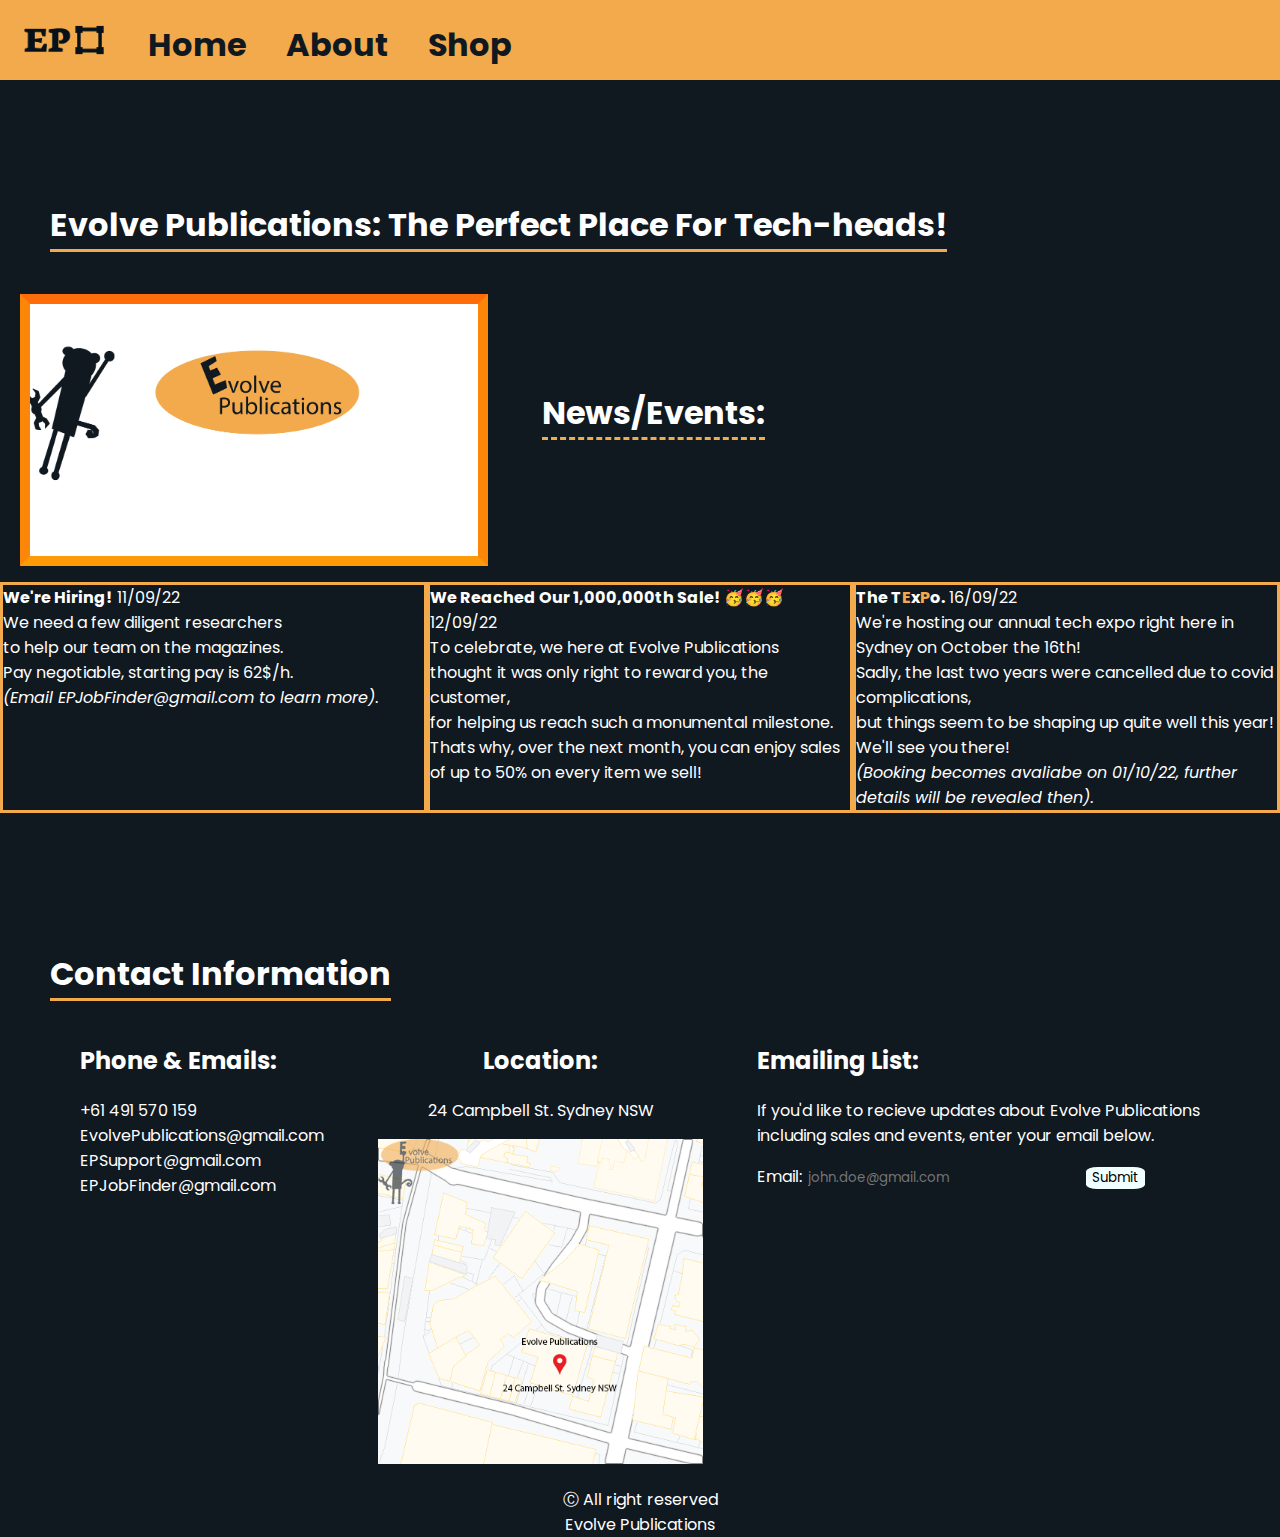
<file: Evolve Publications Website ;D/index.html>
<!DOCTYPE html>
<html lang="en">

<head>
    <meta charset="UTF-8">
    <meta http-equiv="X-UA-Compatible" content="IE=edge">
    <meta name="viewport" content="width=device-width, initial-scale=1.0">
    <link rel="icon" href="image3.png">
    <title>Evolve Publications</title>
    <link rel="stylesheet" href="main.css">
</head>
<header>
    <span class="header">
        <img src="logo.png" alt="logo">
        <a href="index.html" alt="Home" class="header_text">
            <h1 class="text_1">
                Home
            </h1>
        </a>
        <a href="about.html" alt="About" class="header_text">
            <h1 class="text_2">
                About
            </h1>
        </a>
        <a <a href="shop.html" alt="Shop" class="header_text">
            <h1 class="text_3">
                Shop
            </h1>
        </a>
    </span>
</header>
<body>
    <main>
        <h1 class="slogan">
            Evolve Publications: The Perfect Place For Tech-heads!
        </h1>
        <img src="image2.gif" alt="Evolve Publications Gif" class="slogan_gif">
        <h1 class="news_heading">
            News/Events:
        </h1>
        <p class="news">
            <div>
              <div class="news_hiring"><b>We're Hiring!</b> 11/09/22 <br> We need a few diligent researchers <br> to help our team on the magazines. <br> Pay negotiable, starting pay is 62$/h.<br> <em>(Email EPJobFinder@gmail.com to learn more)</em>.<br></div>
              <div class="news_1m"><b>We Reached Our 1,000,000th Sale! 🥳🥳🥳</b> 12/09/22 <br> To celebrate, we here at Evolve Publications <br> thought it was only right to reward you, the customer, <br> for helping us reach such a monumental milestone. <br> Thats why, over the next month, you can enjoy sales <br> of up to 50% on every item we sell! <br></div>
              <div class="news_expo_box"><b>The T<span class="news_expo">E</span>x<span class="news_expo">P</span>o.</b> 16/09/22 <br> We're hosting our annual tech expo right here in Sydney on October the 16th!<br> Sadly, the last two years were cancelled due to covid complications, <br> but things seem to be shaping up quite well this year! We'll see you there! <br> <em>(Booking becomes avaliabe on 01/10/22, further details will be revealed then)</em>.</div>
            </div>
        </p>
        <h1 class="contact_title">
            Contact Information
        </h1>
        <div>
           <span class="contact_PH&E">
                <h2>
                   Phone & Emails:
                </h2>
                <p>
                   +61 491 570 159 <br>
                   EvolvePublications@gmail.com <br>
                   EPSupport@gmail.com <br>
                   EPJobFinder@gmail.com <br>
                </p>
           </span>
           <span class="contact_image">
              <h2>
                 Location:
              </h2>
              <p>
                 24 Campbell St. Sydney NSW
              </p>
              <img src="image1.png" alt="24 Campbell St. Sydney NSW" class="contact_map">
           </span>   
           <span class="emailing_list">
             <h2>
                Emailing List:
             </h2>
             <p>
                If you'd like to recieve updates about Evolve Publications <br> including sales and events, enter your email below.
             </p>
             <form>
                <span>
                    <label for="email">Email: </label>
                    <input type="email" name="email" placeholder="john.doe@gmail.com">
                </span>
                <input type="submit" value="Submit">
             </form>
           </span>
        </div>
    </main>
    <footer>
        <p>
            Ⓒ All right reserved <br>Evolve Publications
        </p>
    </footer>
</body>

</html>
</file>
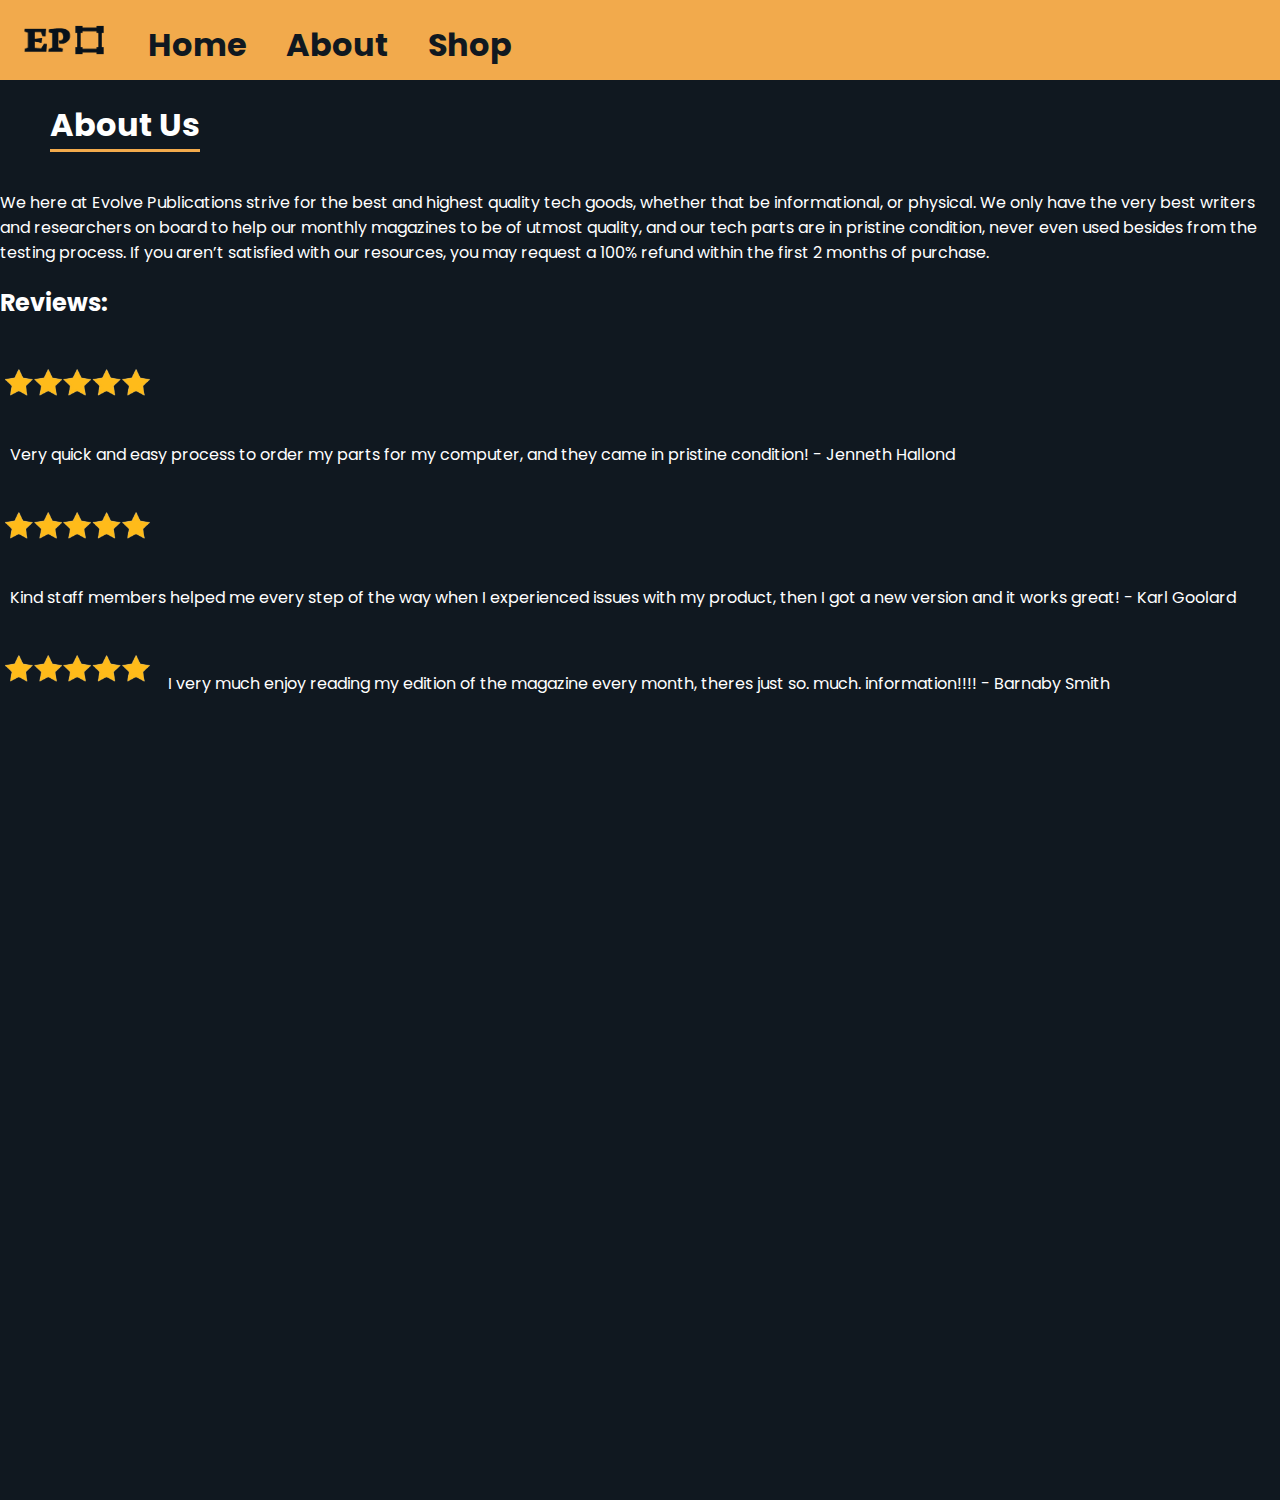
<file: Evolve Publications Website ;D/about.html>
<!DOCTYPE html>
<html lang="en">

<head>
    <meta charset="UTF-8">
    <meta http-equiv="X-UA-Compatible" content="IE=edge">
    <meta name="viewport" content="width=device-width, initial-scale=1.0">
    <link rel="icon" href="image3.png">
    <title>Evolve Publications</title>
    <link rel="stylesheet" href="main.css">
</head>
<header>
    <span class="header">
        <img src="logo.png" alt="logo">
        <a href="index.html" alt="Home" class="header_text">
            <h1 class="text_1">
                Home
            </h1>
        </a>
        <a href="about.html" alt="About" class="header_text">
            <h1 class="text_2">
                About
            </h1>
        </a>
        <a <a href="shop.html" alt="Shop" class="header_text">
            <h1 class="text_3">
                Shop
            </h1>
        </a>
    </span>
</header>
<body>
    <h1 class="about_us">
        About Us
    </h1>
    <p class="about_us_p">
        We here at Evolve Publications strive for the best and highest quality tech goods, whether that be informational, or physical. We only have the very best writers and researchers on board to help our monthly magazines to be of utmost quality, and our tech parts are in pristine condition, never even used besides from the testing process. If you aren’t satisfied with our resources, you may request a 100% refund within the first 2 months of purchase.
    </p>
    <h2 class="reviews_title">
        Reviews:
    </h2>
    <span class="review_1">
        <img src="5starreview.png" alt="5 Stars" class="five_stars_one">
        <p class="five_stars_one_review">
            Very quick and easy process to order my parts for my computer, and they came in pristine condition! - Jenneth Hallond
        </p>
    </span>
    <span class="review_2">
        <img src="5starreview.png" alt="5 Stars" class="five_stars_two">
        <p class="five_stars_two_review">
            Kind staff members helped me every step of the way when I experienced issues with my product, then I got a new version and it works great! - Karl Goolard
        </p>
    </span>
    <span class="review_3">
        <img src="5starreview.png" alt="5 Stars" class="five_stars_three">
        <p class="five_stars_three_review">
            I very much enjoy reading my edition of the magazine every month, theres just so. much. information!!!! - Barnaby Smith
        </p>
    </span>
</body>

</html>
</file>
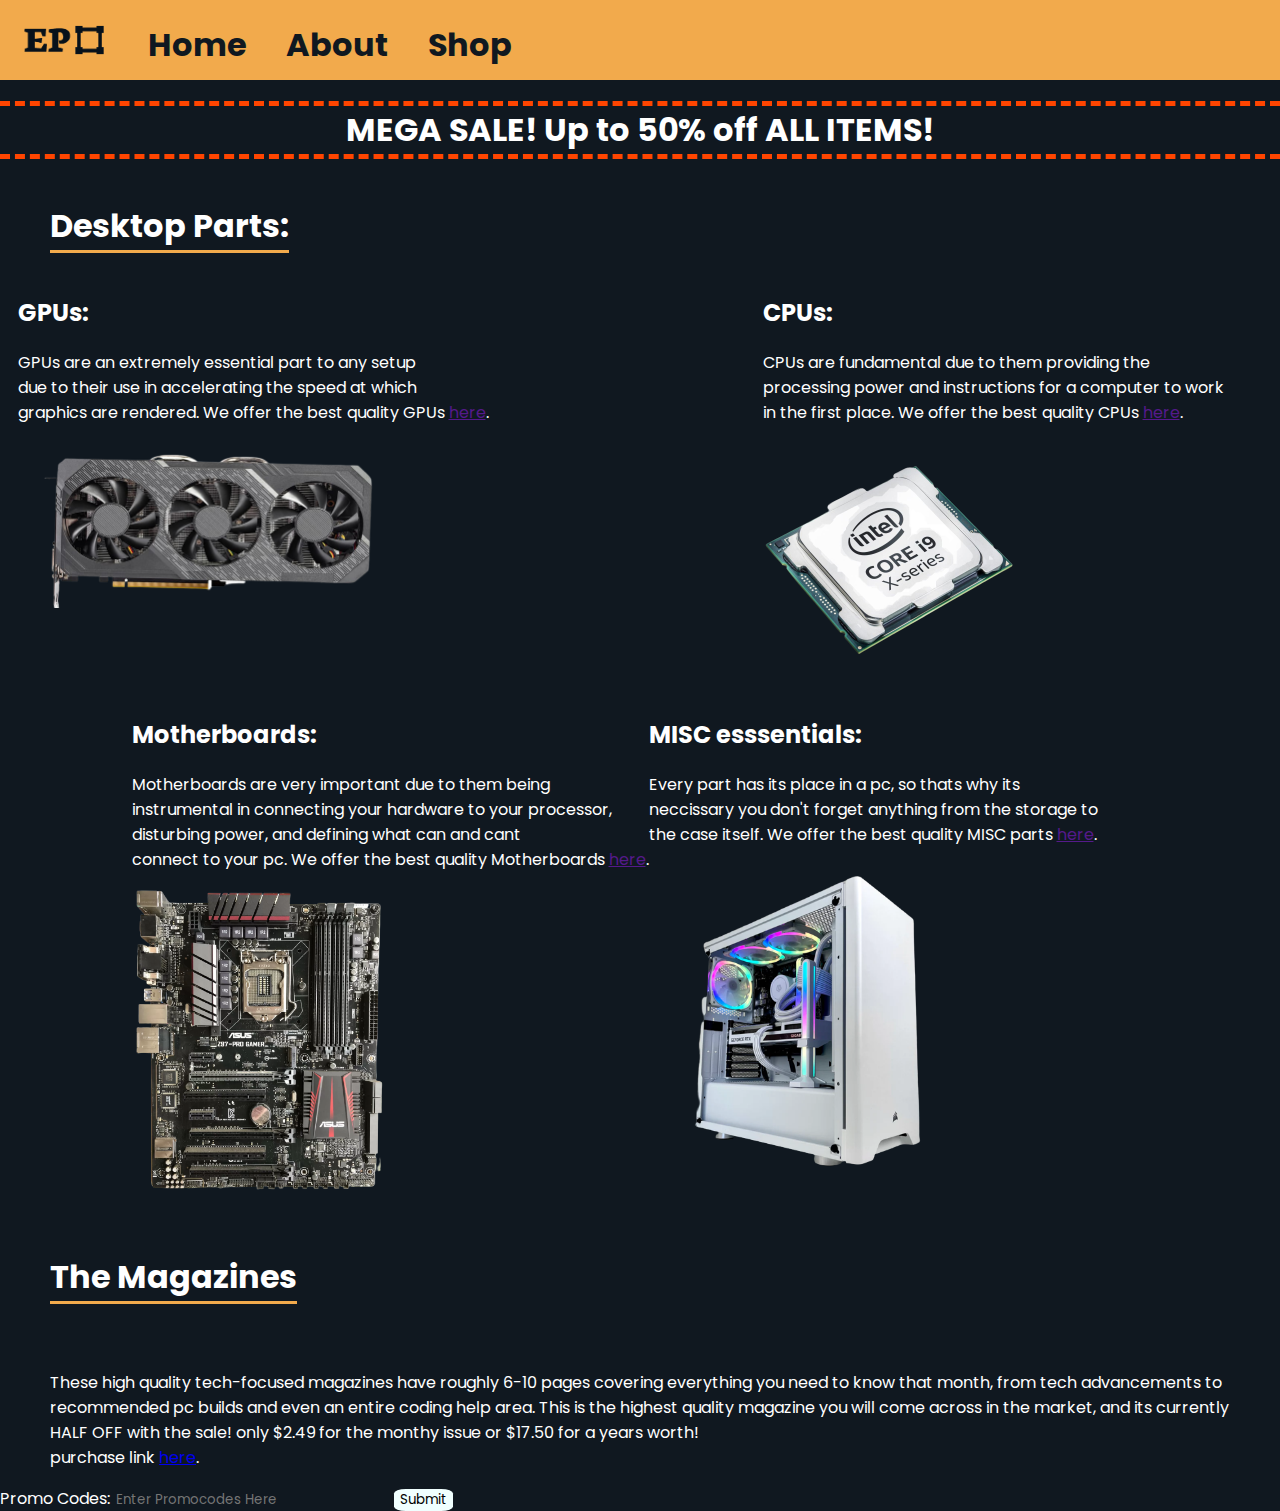
<file: Evolve Publications Website ;D/shop.html>
<!DOCTYPE html>
<html lang="en">

<head>
    <meta charset="UTF-8">
    <meta http-equiv="X-UA-Compatible" content="IE=edge">
    <meta name="viewport" content="width=device-width, initial-scale=1.0">
    <link rel="icon" href="image3.png">
    <title>Evolve Publications</title>
    <link rel="stylesheet" href="main.css">
</head>
<header>
    <span class="header">
        <img src="logo.png" alt="logo">
        <a href="index.html" alt="Home" class="header_text">
            <h1 class="text_1">
                Home
            </h1>
        </a>
        <a href="about.html" alt="About" class="header_text">
            <h1 class="text_2">
                About
            </h1>
        </a>
        <a <a href="shop.html" alt="Shop" class="header_text">
            <h1 class="text_3">
                Shop
            </h1>
        </a>
    </span>
</header>
<body>
    <main>
        <h1 class="SALE">
            MEGA SALE! Up to 50% off ALL ITEMS!
        </h1>
        <h1 class="desktop_parts">
            Desktop Parts:
        </h1>
        <div>
            <span class="GPU">
                <h2>
                    GPUs:
                </h2>
                <p>
                    GPUs are an extremely essential part to any setup <br>due to their use in accelerating the speed at which <br>graphics are rendered. We offer the best quality GPUs <a href="" alt="here">here</a>.
                </p>
                <img src="GPU IST.png" alt="GPU" class="GPU_picture">
            </span>
            <span class="CPU">
                <h2>
                    CPUs:
                </h2>
                <p>
                    CPUs are fundamental due to them providing the <br>processing power and instructions for a computer to work<br> in the first place. We offer the best quality CPUs <a href="" alt="here">here</a>.
                </p>
                <img src="CPU IST.png" alt="CPU" class="CPU_picture">
            </span>
        </div>
        <div>
            <span class="Motherboard">
                <h2>
                    Motherboards:
                </h2>
                <p>
                    Motherboards are very important due to them being <br>instrumental in connecting your hardware to your processor,<br> disturbing power, and defining what can and cant <br> connect to your pc. We offer the best quality Motherboards <a href="" alt="here">here</a>.
                </p>
                <img src="Motherboard IST.png" alt="Motherboard" class="Motherboard_picture">
            </span>
            <span class="MISC">
                <h2>
                    MISC esssentials:
                </h2>
                <p>
                    Every part has its place in a pc, so thats why its <br>neccissary you don't forget anything from the storage to<br> the case itself. We offer the best quality MISC parts <a href="" alt="here">here</a>.
                </p>
                <img src="misc_ist.png" alt="MISC pc parts" class="misc_picture">
            </span>
        </div>
        <h1 class="Magazine">
            The Magazines
        </h1>
        <p class="magazine_paragraph">
            These high quality tech-focused magazines have roughly 6-10 pages covering everything you need to know that month, from tech advancements to recommended pc builds and even an entire coding help area. This is the highest quality magazine you will come across in the market, and its currently HALF OFF with the sale! only $2.49 for the monthy issue or $17.50 for a years worth! <br>
            purchase link <a href="https://www.youtube.com/watch?v=dQw4w9WgXcQ" alt="Magazine Purchase Link">here</a>.
        </p>
        <form>
            <span>
                <label for="email">Promo Codes: </label>
                <input type="email" name="email" placeholder="Enter Promocodes Here">
            </span>
            <input type="submit" value="Submit">
         </form>
    </main>
</body>

</html>
</file>
<file: Evolve Publications Website ;D/main.css>
@import url('https://fonts.googleapis.com/css?family=Poppins');


span.header {
    width: 100%;
    height: 80px;
    background-color: #F2AA4CFF;
    display: flex;
    font-family: Poppins;
}
body {
    margin: 0;
    background-color: #101820FF;
    height: 1500px;
    font-family: Poppins;
}
.header_text {
    margin: 0 20px;
    text-decoration: none;
}
.text_1, .text_2, .text_3 {
    color: #101820FF;
}
.text_1:hover, .text_2:hover, .text_3:hover {
    color: #4d4a49;
    text-decoration: underline
}
main {
    font-family: Poppins;
    color: white;
}
.slogan {
    margin-left: 50px;
    padding-top: 100px;
    border-bottom: 3px solid #F2AA4CFF;
    display: inline-block;
    vertical-align: top;
}
.slogan_gif {
    margin-top: 20px;
    margin-left: 20px;
    width: 35%;
    vertical-align: middle;
    border-top: 10px solid #ff6c0a;
    border-left: 10px solid #fc8608;
    border-right: 10px solid #fc8608;
    border-bottom: 10px solid #fc9a08;
    background-color: white;
}
.news_heading {
    margin-left: 50px;
    margin-top: 100px;
    border-bottom: 3px dashed #F2AA4CFF;
    display: inline-block;
}
.news_hiring {
    display: inline-block;
    border: 3px solid #F2AA4CFF;
    padding-right: 0px;
    vertical-align: top;
}
.news_1m {
    display: inline-block;
    border: 3px solid #F2AA4CFF;
    padding-right: 0px;
}
.news_expo_box {
    display: inline-block;
    border: 3px solid #F2AA4CFF;
    padding-right: 0px;
    vertical-align: top;
}
.news_expo {
    color: #F2AA4CFF;
}
.news {
    margin-left: auto;
    margin-right: auto;
    width: 1600px;
}
div {
    display: flex;
    justify-content: center;
    width: 100%;
}
.contact_title {
    padding-top: 100px;
    margin-left: 50px;
    display: inline-block;
    border-bottom: 3px solid #F2AA4CFF;
}
.contact_map {
    width: 75%;
}
input[type=email] {
    border: none;
    background-color: transparent;
    font-family: Poppins;
    color: white;
}
input[type=submit] {
    border: none;
    text-align: center;
    border-radius: 20%;
    background-color: azure;
    font-family: Poppins;
    cursor: pointer;
    margin-left: 15px;
}
input[type=submit]:hover {
    background-color: #ff6c0a;
}
.contact_image {
    text-align: center;
}
footer {
    color: white;
    text-align: center;
}
.SALE {
    color: white;
    border-top: 5px dashed orangered;
    border-bottom: 5px dashed orangered;
    text-align: center;
}
.desktop_parts {
    display: inline-block;
    border-bottom: 3px solid #F2AA4CFF;
    margin-left: 50px;
}
.GPU_picture {
    width: 50%;
}
.CPU_picture {
    width: 50%;
}
.Motherboard_picture {
    width: 50%;
}
.misc_picture {
    width: 65%;
}
.Magazine {
    display: inline-block;
    margin: 50px;
    border-bottom: 3px solid #F2AA4CFF;
}
.magazine_paragraph {
    margin-right: 50px;
    margin-left: 50px;
}
.promo_code {
    margin-left: 50px;
}
.about_us {
    display: inline-block;
    border-bottom: 3px solid #F2AA4CFF;
    margin-left: 50px;
    color: white;
}
.about_us_p {
    color: white;
}
.reviews_title {
    color: white;
}
.five_stars_one {
    width: 12%;
    display: inline-block;
    vertical-align: bottom;
}
.five_stars_one_review {
    display: inline-block;
    color: white;
    margin-left: 10px;
    vertical-align: middle;
    margin-right: 200px;
}
.five_stars_two {
    width: 12%;
    display: inline-block;
    vertical-align: bottom;
}
.five_stars_two_review {
    display: inline-block;
    color: white;
    margin-left: 10px;
    vertical-align: middle;
}
.five_stars_three {
    width: 12%;
    display: inline-block;
    vertical-align: bottom;
}
.five_stars_three_review {
    display: inline-block;
    color: white;
    margin-left: 10px;
    vertical-align: middle;
}
</file>
